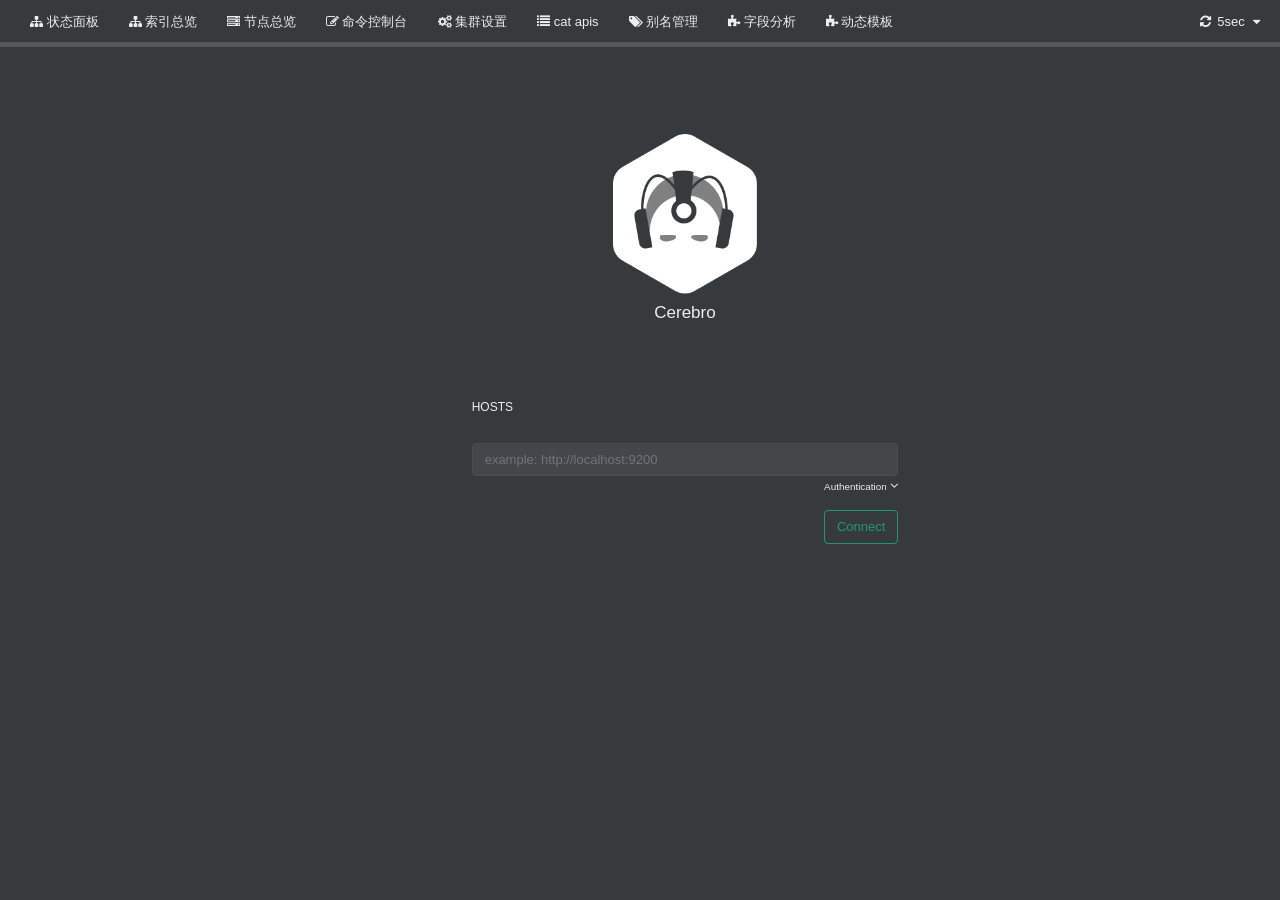
<file: pallas-plus-web/cerebro/index.html>
<html lang="en" ng-app="cerebro">
    <head>
        <meta charset="utf-8">
        <meta http-equiv="X-UA-Compatible" content="IE=edge">
        <meta http-equiv="Cache-Control" content="no-cache,no-store,must-revalidate">
        <meta http-equiv="Pragma" content="no-cache">
        <meta http-equiv="Expires" content="0">
        <title>Pallas集群控制台</title>
        <link rel="icon" type="image/png" href="img/favicon.png">
    </head>
    <body>
        <div ng-include src="'tpl/alerts.html'" ng-controller="AlertsController" class="alerts"></div>
        <div ng-include src="'tpl/navbar.html'"></div>
        <div class="container-fluid main main_content_box">
            <div class="row">
                <div class="col-sm-12">
                    <div class="content" ng-view onload="setup()"></div>
                </div>
            </div>
        </div>
        <div ng-include src="'tpl/modal.html?v=1'"></div>
	
	<script type="text/javascript">
		document.write('<script type="text/javascript" src="js/loader.js?r=' + Math.random() + '"><\/script>');
	</script>	
    </body>
</html>
</file>
